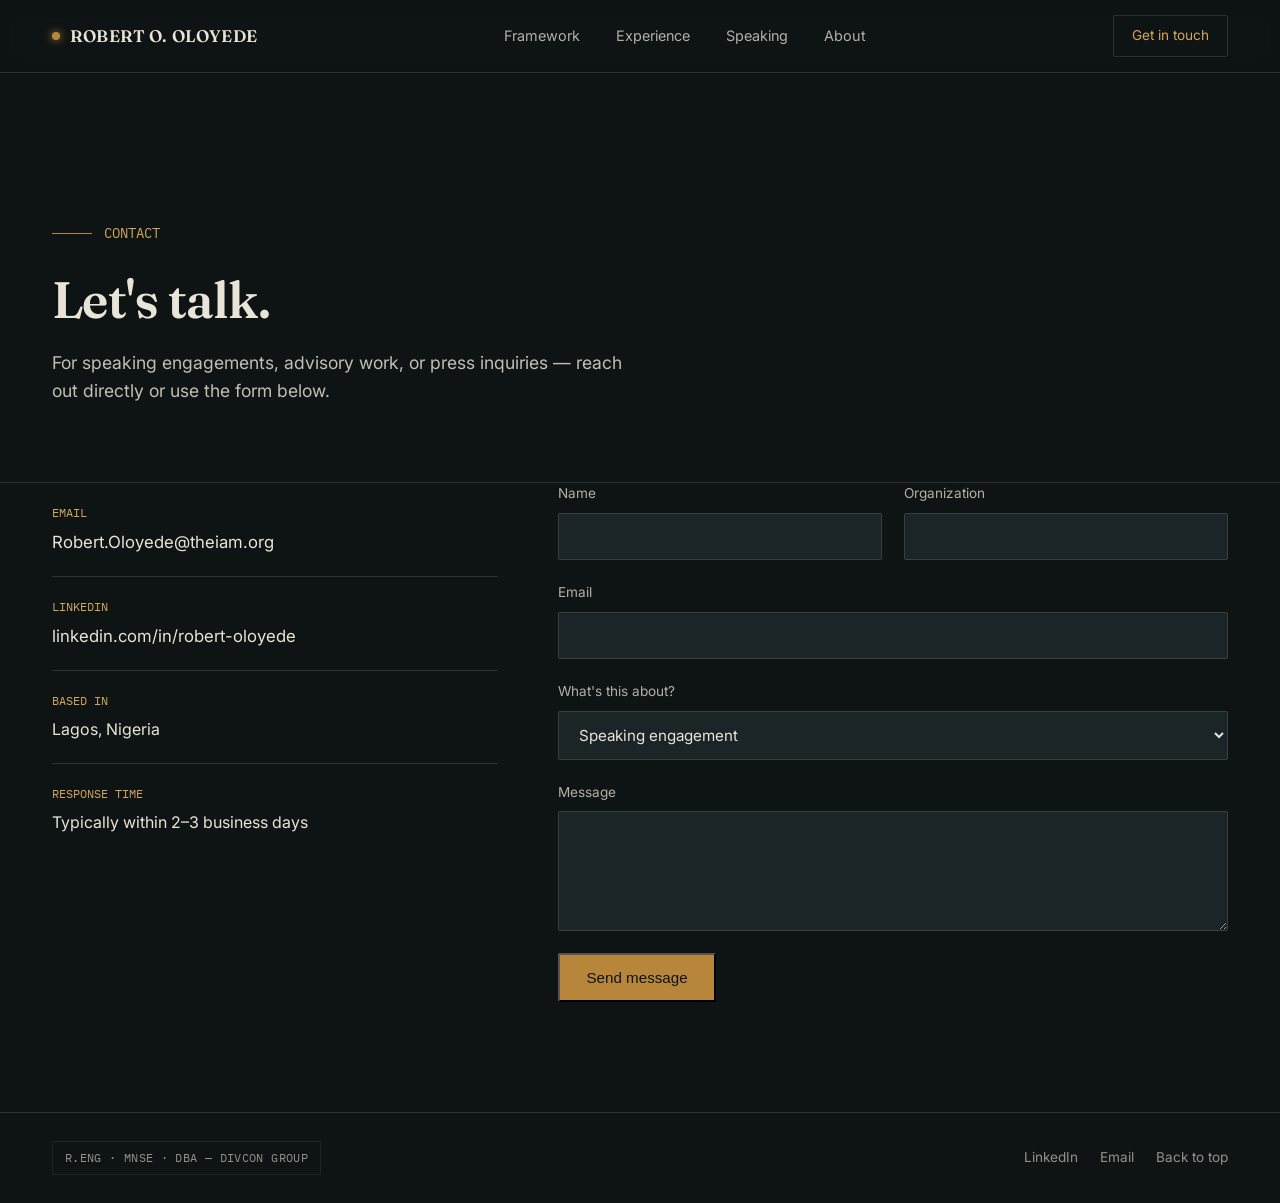
<file: contact.html>
<!DOCTYPE html>
<html lang="en">
<head>
<meta charset="UTF-8" />
<meta name="viewport" content="width=device-width, initial-scale=1.0" />
<title>Contact — Dr. Robert Oloyede</title>
<meta name="description" content="Get in touch with Dr. Robert Oloyede for speaking engagements, advisory work, or media inquiries." />

<!-- Favicon -->
<link rel="icon" type="image/x-icon" href="assets/favicon/favicon.ico">
<link rel="icon" type="image/png" sizes="16x16" href="assets/favicon/favicon-16x16.png">
<link rel="icon" type="image/png" sizes="32x32" href="assets/favicon/favicon-32x32.png">
<link rel="apple-touch-icon" sizes="180x180" href="assets/favicon/apple-touch-icon.png">
<link rel="manifest" href="assets/favicon/site.webmanifest">

<!-- Canonical + Open Graph / Twitter — update BASE_URL sitewide by find-replacing "https://robertoloyede.com" -->
<link rel="canonical" href="https://robertoloyede.com/contact.html" />
<meta property="og:type" content="website" />
<meta property="og:site_name" content="Dr. Robert Oloyede" />
<meta property="og:title" content="Contact — Dr. Robert Oloyede" />
<meta property="og:description" content="Get in touch with Dr. Robert Oloyede for speaking engagements, advisory work, or media inquiries." />
<meta property="og:url" content="https://robertoloyede.com/contact.html" />
<meta property="og:image" content="https://robertoloyede.com/assets/og/og-image.png" />
<meta property="og:image:width" content="1200" />
<meta property="og:image:height" content="630" />
<meta name="twitter:card" content="summary_large_image" />
<meta name="twitter:title" content="Contact — Dr. Robert Oloyede" />
<meta name="twitter:description" content="Get in touch with Dr. Robert Oloyede for speaking engagements, advisory work, or media inquiries." />
<meta name="twitter:image" content="https://robertoloyede.com/assets/og/og-image.png" />

<link rel="preconnect" href="https://fonts.googleapis.com">
<link rel="preconnect" href="https://fonts.gstatic.com" crossorigin>
<link href="https://fonts.googleapis.com/css2?family=Fraunces:opsz,wght@9..144,400;9..144,500;9..144,600;9..144,700&family=Inter:wght@400;500;600&family=IBM+Plex+Mono:wght@400;500;600&display=swap" rel="stylesheet">
<link rel="stylesheet" href="assets/css/style.css">

<style>
  /* ---------- Page-specific: Contact only ---------- */
  /* No 3D icons here on purpose — this page should feel fast and frictionless. */
  .contact-grid{ display:grid; grid-template-columns: 4fr 6fr; gap:60px; align-items:start; }
  @media (max-width:860px){ .contact-grid{ grid-template-columns:1fr; gap:36px; } }

  .contact-info-item{ padding:20px 0; border-bottom:1px solid var(--hairline); }
  .contact-info-item .label{ font-family:'IBM Plex Mono', monospace; font-size:0.78rem; color:var(--brass-light); display:block; margin-bottom:6px; }
  .contact-info-item a{ text-decoration:none; font-size:1.05rem; }
  .contact-info-item a:hover{ color:var(--brass-light); }

  form.contact-form{ display:flex; flex-direction:column; gap:22px; }
  .field{ display:flex; flex-direction:column; gap:8px; }
  .field label{ font-size:0.85rem; opacity:0.75; }
  .field input, .field select, .field textarea{
    background:var(--steel); border:1px solid var(--hairline); color:var(--gauge-white);
    padding:13px 16px; border-radius:2px; font-family:'Inter', sans-serif; font-size:0.95rem;
  }
  .field input:focus, .field select:focus, .field textarea:focus{
    outline:none; border-color:var(--brass);
  }
  .field textarea{ resize:vertical; min-height:120px; }
  .form-row{ display:grid; grid-template-columns:1fr 1fr; gap:22px; }
  @media (max-width:560px){ .form-row{ grid-template-columns:1fr; } }
  .form-status{ font-size:0.9rem; margin-top:4px; display:none; }
  .form-status.success{ display:block; color:#8FBF8A; }
  .form-status.error{ display:block; color:var(--rust); }
</style>
</head>
<body>

<site-header page="contact"></site-header>

<main id="top">

  <!-- PAGE HEADER -->
  <section class="page-header" style="padding-bottom:60px;">
    <div class="wrap">
      <div class="eyebrow-line"><span class="rule"></span><span class="mono">CONTACT</span></div>
      <h1>Let's talk.</h1>
      <p class="lede">For speaking engagements, advisory work, or press inquiries — reach out directly or use the form below.</p>
    </div>
  </section>

  <!-- CONTACT GRID -->
  <section class="section" style="padding-top:0;">
    <div class="wrap contact-grid">

      <div>
        <div class="contact-info-item">
          <span class="label">EMAIL</span>
          <a href="mailto:Robert.Oloyede@theiam.org">Robert.Oloyede@theiam.org</a>
        </div>
        <div class="contact-info-item">
          <span class="label">LINKEDIN</span>
          <a href="https://www.linkedin.com/in/robert-oloyede-mba-mnse-r-eng-a0519724/" target="_blank" rel="noopener">linkedin.com/in/robert-oloyede</a>
        </div>
        <div class="contact-info-item">
          <span class="label">BASED IN</span>
          <span>Lagos, Nigeria</span>
        </div>
        <div class="contact-info-item" style="border-bottom:none;">
          <span class="label">RESPONSE TIME</span>
          <span>Typically within 2–3 business days</span>
        </div>
      </div>

      <form class="contact-form" id="contact-form">
        <div class="form-row">
          <div class="field">
            <label for="name">Name</label>
            <input type="text" id="name" name="name" required autocomplete="name" />
          </div>
          <div class="field">
            <label for="organization">Organization</label>
            <input type="text" id="organization" name="organization" autocomplete="organization" />
          </div>
        </div>
        <div class="field">
          <label for="email">Email</label>
          <input type="email" id="email" name="email" required autocomplete="email" />
        </div>
        <div class="field">
          <label for="topic">What's this about?</label>
          <select id="topic" name="topic">
            <option value="speaking">Speaking engagement</option>
            <option value="advisory">Advisory / consulting</option>
            <option value="press">Press / media</option>
            <option value="other">Other</option>
          </select>
        </div>
        <div class="field">
          <label for="message">Message</label>
          <textarea id="message" name="message" required></textarea>
        </div>
        <div>
          <button type="submit" class="btn btn-primary" id="contact-submit">Send message</button>
          <p class="form-status" id="form-status"></p>
        </div>
      </form>

    </div>
  </section>

</main>

<site-footer></site-footer>
<script src="assets/js/nav.js" defer></script>

<script>
  /* --------------------------------------------------------------------
     Contact form submission.

     This currently just simulates a successful send so the page is fully
     functional to click through. Before going live, wire FORM_ENDPOINT to
     a real backend — the two easiest options on Vercel:

       1. Formspree (zero backend code):
          - Create a form at formspree.io, copy your endpoint
            (looks like "https://formspree.io/f/xxxxxxx")
          - Set FORM_ENDPOINT below to that URL
          - Change the fetch body to FormData instead of JSON:
              body: new FormData(form)
            and remove the "Content-Type" header (browser sets it for you)

       2. A Vercel serverless function (more control, e.g. custom email
          template via Resend):
          - Create /api/contact.js in the project root using the Vercel
            Node.js runtime, call Resend's API from inside it
          - Set FORM_ENDPOINT below to "/api/contact"
          - Keep the JSON fetch below as-is — it already POSTs the right shape
  -------------------------------------------------------------------- */
  const FORM_ENDPOINT = null; // TODO: set to your Formspree URL or "/api/contact"

  const form = document.getElementById("contact-form");
  const submitBtn = document.getElementById("contact-submit");
  const status = document.getElementById("form-status");

  form.addEventListener("submit", async (e) => {
    e.preventDefault();
    status.className = "form-status";
    status.textContent = "";
    submitBtn.disabled = true;
    submitBtn.textContent = "Sending…";

    const data = Object.fromEntries(new FormData(form).entries());

    try {
      if (!FORM_ENDPOINT) {
        // No backend wired up yet — simulate success so the page demos cleanly.
        await new Promise((r) => setTimeout(r, 600));
        console.log("Contact form (demo mode, no FORM_ENDPOINT set):", data);
      } else {
        const res = await fetch(FORM_ENDPOINT, {
          method: "POST",
          headers: { "Content-Type": "application/json" },
          body: JSON.stringify(data),
        });
        if (!res.ok) throw new Error("Request failed");
      }
      status.textContent = "Thanks — your message has been sent. Dr. Oloyede's team will be in touch shortly.";
      status.classList.add("success");
      form.reset();
    } catch (err) {
      status.textContent = "Something went wrong sending that. Please try emailing directly instead.";
      status.classList.add("error");
    } finally {
      submitBtn.disabled = false;
      submitBtn.textContent = "Send message";
    }
  });
</script>

</body>
</html>
</file>
<file: assets/css/style.css>
/* ==========================================================================
   Dr. Robert Oloyede — shared design system
   Tokens, typography, header/footer, and reusable section patterns.
   Every page loads this ONE file — edit here, it updates everywhere.
   ========================================================================== */

:root{
  --ink:#0E1414;
  --steel:#1B2426;
  --steel-2:#232F31;
  --paper:#F2EFE6;
  --brass:#B8863B;
  --brass-light:#D2A65C;
  --rust:#C4571E;
  --gauge-white:#E8E4D8;
  --graphite:#3A4547;
  --hairline: rgba(232,228,216,0.14);
  --hairline-paper: rgba(58,69,71,0.16);
  --max: 1240px;
}

*{ box-sizing:border-box; }
html{ scroll-behavior:smooth; }
body{
  margin:0;
  background:var(--ink);
  color:var(--gauge-white);
  font-family:'Inter', system-ui, sans-serif;
  font-size:16px;
  line-height:1.6;
  -webkit-font-smoothing:antialiased;
}
h1,h2,h3{
  font-family:'Fraunces', serif;
  font-weight:600;
  line-height:1.05;
  letter-spacing:-0.01em;
  margin:0;
}
.mono{ font-family:'IBM Plex Mono', monospace; }
a{ color:inherit; }
img{ max-width:100%; display:block; }
.wrap{ max-width:var(--max); margin:0 auto; padding:0 32px; }
@media (max-width:640px){ .wrap{ padding:0 20px; } }

/* ---------- Header (rendered by <site-header>) ---------- */
header.site-header{
  position:sticky; top:0; z-index:50;
  background:rgba(14,20,20,0.86);
  backdrop-filter: blur(10px);
  border-bottom:1px solid var(--hairline);
}
.nav-inner{ display:flex; align-items:center; justify-content:space-between; height:72px; }
.brandmark{
  font-family:'Fraunces', serif; font-weight:600; font-size:1.05rem; letter-spacing:0.01em;
  display:flex; align-items:center; gap:10px; text-decoration:none;
}
.brandmark .dot{
  width:8px; height:8px; border-radius:50%; background:var(--brass);
  box-shadow:0 0 8px var(--brass); display:inline-block;
}
nav ul{ list-style:none; display:flex; gap:36px; margin:0; padding:0; }
nav a{ text-decoration:none; font-size:0.9rem; color:var(--gauge-white); opacity:0.75; transition:opacity .2s ease; }
nav a:hover{ opacity:1; }
nav a[aria-current="page"]{ opacity:1; border-bottom:1px solid var(--brass); padding-bottom:4px; }
.nav-cta{
  border:1px solid var(--brass); color:var(--brass-light) !important; opacity:1 !important;
  padding:9px 18px; border-radius:2px; font-size:0.85rem !important;
  transition:background .2s ease, color .2s ease; text-decoration:none;
}
.nav-cta:hover{ background:var(--brass); color:var(--ink) !important; }

.nav-toggle{
  display:none; background:none; border:1px solid var(--hairline); color:var(--gauge-white);
  width:40px; height:40px; border-radius:2px; font-size:1.1rem; cursor:pointer;
  align-items:center; justify-content:center;
}
.mobile-menu{
  display:none;
  flex-direction:column;
  border-top:1px solid var(--hairline);
  background:var(--ink);
}
.mobile-menu.open{ display:flex; }
.mobile-menu a{
  text-decoration:none; color:var(--gauge-white); opacity:0.85;
  padding:16px 32px; border-bottom:1px solid var(--hairline); font-size:0.95rem;
}
.mobile-menu a[aria-current="page"]{ color:var(--brass-light); opacity:1; }

@media (max-width:860px){
  nav ul{ display:none; }
  .nav-cta{ display:none; }
  .nav-toggle{ display:flex; }
}

/* ---------- Buttons ---------- */
.btn{
  display:inline-flex; align-items:center; gap:10px; padding:14px 26px; border-radius:2px;
  font-size:0.95rem; text-decoration:none; font-weight:500;
  transition:transform .18s ease, background .18s ease, border-color .18s ease;
}
.btn:hover{ transform:translateY(-1px); }
.btn-primary{ background:var(--brass); color:var(--ink); }
.btn-primary:hover{ background:var(--brass-light); }
.btn-ghost{ border:1px solid var(--hairline); color:var(--gauge-white); }
.btn-ghost:hover{ border-color:var(--brass); }
.cta-row{ display:flex; gap:16px; margin-top:42px; flex-wrap:wrap; }

.link-underline{
  display:inline-flex; align-items:center; gap:8px; margin-top:36px; font-weight:500;
  text-decoration:none; border-bottom:1px solid currentColor; padding-bottom:2px;
}

.eyebrow-line{ display:flex; align-items:center; gap:12px; margin-bottom:28px; }
.eyebrow-line .rule{ width:40px; height:1px; background:var(--brass); }
.eyebrow-line span.mono{ font-size:0.85rem; color:var(--brass-light); }

/* ---------- Page header block (non-home pages) ---------- */
.page-header{ padding:150px 0 70px; border-bottom:1px solid var(--hairline); }
.page-header h1{ font-size:clamp(2.2rem,4.4vw,3.2rem); max-width:18ch; }
.page-header p.lede{ margin-top:22px; font-size:1.1rem; max-width:52ch; opacity:0.82; }
.page-header-grid{
  display:grid; grid-template-columns: 7fr 5fr; gap:40px; align-items:center;
}
@media (max-width:900px){ .page-header-grid{ grid-template-columns:1fr; } }
.page-header-canvas{ height:220px; }
@media (max-width:900px){ .page-header-canvas{ height:160px; } }

/* ---------- Sections ---------- */
.section{ padding:110px 0; }
.section-paper{ background:var(--paper); color:var(--graphite); }
.section-paper h2, .section-paper h3, .section-paper h1{ color:var(--ink); }
.section-head{ display:grid; grid-template-columns: 5fr 7fr; gap:50px; margin-bottom:56px; }
@media (max-width:860px){ .section-head{ grid-template-columns:1fr; gap:24px; } }
.section-head h2{ font-size:clamp(1.9rem, 3.4vw, 2.6rem); }
.section-head .tag{ font-family:'IBM Plex Mono', monospace; font-size:0.8rem; color:var(--brass); display:block; margin-bottom:16px; }
.section-paper .tag{ color:var(--rust); }
.section-head p{ font-size:1.05rem; opacity:0.85; max-width:52ch; }

/* ---------- Strip ---------- */
.strip{ border-top:1px solid var(--hairline); border-bottom:1px solid var(--hairline); padding:26px 0; }
.strip-inner{
  display:flex; align-items:center; justify-content:space-between; flex-wrap:wrap; gap:18px;
  font-family:'IBM Plex Mono', monospace; font-size:0.78rem; letter-spacing:0.02em;
  color:var(--gauge-white); opacity:0.55;
}

/* ---------- Dimension / numbered rows (Framework page + teaser) ---------- */
.dim-list{ display:flex; flex-direction:column; border-top:1px solid var(--hairline-paper); }
.dim-row{ display:grid; grid-template-columns: 60px 1fr; gap:24px; padding:26px 0; border-bottom:1px solid var(--hairline-paper); align-items:baseline; }
.dim-row .num{ font-family:'IBM Plex Mono', monospace; color:var(--brass); font-size:1rem; }
.dim-row h4{ font-family:'Fraunces', serif; font-weight:600; font-size:1.15rem; margin:0 0 6px; color:var(--ink); }
.dim-row p{ margin:0; opacity:0.78; max-width:60ch; }

/* ---------- Stat band ---------- */
.stat-band{ background:var(--steel); padding:80px 0; }
.stat-grid{ display:grid; grid-template-columns:repeat(3, 1fr); gap:40px; }
@media (max-width:760px){ .stat-grid{ grid-template-columns:1fr; gap:36px; } }
.stat{ border-top:2px solid var(--brass); padding-top:20px; }
.stat .num{ font-family:'IBM Plex Mono', monospace; font-size:2.6rem; color:var(--gauge-white); display:block; }
.stat .cap{ margin-top:10px; font-size:0.92rem; opacity:0.66; max-width:32ch; }

/* ---------- Video panel ---------- */
.video-section .wrap{ display:grid; grid-template-columns: 5fr 7fr; gap:56px; align-items:center; }
@media (max-width:900px){ .video-section .wrap{ grid-template-columns:1fr; } }
.video-panel{
  position:relative; border-radius:4px; overflow:hidden; border:1px solid var(--hairline);
  background:var(--steel); aspect-ratio:16/9;
}
.video-panel::before{
  content:""; position:absolute; inset:10px; border:1px solid rgba(232,228,216,0.18);
  pointer-events:none; border-radius:2px;
}
.video-panel img{ width:100%; height:100%; object-fit:cover; opacity:0.55; }
.video-panel iframe{ position:absolute; inset:0; width:100%; height:100%; border:0; z-index:1; }
.play-btn{
  position:absolute; top:50%; left:50%; transform:translate(-50%,-50%);
  width:74px; height:74px; border-radius:50%; background:var(--brass);
  display:flex; align-items:center; justify-content:center; cursor:pointer; border:none;
}
.play-btn svg{ margin-left:4px; }
.video-copy .tag{ color:var(--brass); font-family:'IBM Plex Mono', monospace; font-size:0.8rem; }
.video-copy h2{ margin-top:16px; font-size:clamp(1.8rem,3vw,2.3rem); max-width:14ch; }
.video-copy p{ margin-top:18px; opacity:0.8; max-width:48ch; }

/* ---------- Closing CTA ---------- */
.closing{ padding:110px 0; text-align:left; border-top:1px solid var(--hairline); }
.closing h2{ font-size:clamp(2rem,4vw,3rem); max-width:16ch; }
.closing .cta-row{ margin-top:36px; }

/* ---------- Footer (rendered by <site-footer>) ---------- */
footer.site-footer{ border-top:1px solid var(--hairline); padding:28px 0; }
.footer-inner{ display:flex; justify-content:space-between; align-items:center; flex-wrap:wrap; gap:14px; }
.stamp{
  font-family:'IBM Plex Mono', monospace; font-size:0.76rem; letter-spacing:0.03em; opacity:0.6;
  border:1px solid var(--hairline); padding:6px 12px; border-radius:2px;
}
.footer-links{ display:flex; gap:22px; }
.footer-links a{ text-decoration:none; font-size:0.85rem; opacity:0.6; }
.footer-links a:hover{ opacity:1; }

::selection{ background:var(--brass); color:var(--ink); }

/* ==========================================================================
   Reusable components — bio grid, timeline, credentials, pull-quote.
   Used on About now; Experience/Speaking reuse the timeline + credentials.
   ========================================================================== */

/* ---------- Bio / portrait grid ---------- */
.bio-grid{ display:grid; grid-template-columns: 5fr 7fr; gap:56px; align-items:start; }
@media (max-width:900px){ .bio-grid{ grid-template-columns:1fr; } }
.portrait-frame{
  position:relative; aspect-ratio:4/5; border-radius:4px; overflow:hidden;
  border:1px solid var(--hairline); background:var(--steel);
}
.portrait-frame::before{
  content:""; position:absolute; inset:10px; border:1px solid rgba(232,228,216,0.18);
  pointer-events:none; border-radius:2px; z-index:2;
}
.portrait-frame img{ width:100%; height:100%; object-fit:cover; }
.portrait-caption{
  margin-top:14px; font-family:'IBM Plex Mono', monospace; font-size:0.78rem; opacity:0.55;
}
.bio-copy p{ font-size:1.05rem; opacity:0.85; margin:0 0 20px; max-width:60ch; }
.bio-copy p:first-of-type{ font-size:1.18rem; opacity:0.95; }

/* ---------- Timeline ---------- */
.timeline{
  border-left:2px solid var(--brass); display:flex; flex-direction:column; gap:34px;
  padding-left:30px; margin-top:8px;
}
.timeline-item{ position:relative; }
.timeline-item::before{
  content:""; position:absolute; left:-38px; top:5px; width:10px; height:10px; border-radius:50%;
  background:var(--brass); box-shadow:0 0 0 4px var(--ink);
}
.section-paper .timeline-item::before{ box-shadow:0 0 0 4px var(--paper); }
.timeline-item .year{ font-family:'IBM Plex Mono', monospace; font-size:0.82rem; color:var(--brass-light); }
.section-paper .timeline-item .year{ color:var(--rust); }
.timeline-item h4{
  font-family:'Fraunces', serif; font-weight:600; font-size:1.1rem; margin:4px 0 6px;
}
.timeline-item p{ margin:0; opacity:0.75; max-width:58ch; font-size:0.96rem; }

/* ---------- Credentials grid ---------- */
.credentials-grid{ display:grid; grid-template-columns:repeat(4, 1fr); gap:24px; margin-top:8px; }
@media (max-width:760px){ .credentials-grid{ grid-template-columns:repeat(2, 1fr); } }
.credential{ border-top:2px solid var(--brass); padding-top:16px; }
.credential .code{ font-family:'IBM Plex Mono', monospace; font-size:1.3rem; display:block; }
.credential .label{ font-size:0.85rem; opacity:0.7; margin-top:6px; display:block; }

/* ---------- Pull-quote ---------- */
.pull-quote{
  border-left:3px solid var(--brass); padding-left:28px; margin:0;
  font-family:'Fraunces', serif; font-size:1.4rem; line-height:1.35; max-width:62ch;
}
.pull-quote cite{
  display:block; margin-top:18px; font-family:'IBM Plex Mono', monospace; font-size:0.82rem;
  opacity:0.6; font-style:normal;
}

/* ---------- Info grid (bordered card grid) — used for "7 challenges" on
   Framework and Divcon's capabilities on Experience ---------- */
.info-grid{
  display:grid; grid-template-columns:repeat(3, 1fr); gap:1px;
  background:var(--hairline); border:1px solid var(--hairline); margin-top:8px;
}
@media (max-width:860px){ .info-grid{ grid-template-columns:repeat(2,1fr); } }
@media (max-width:560px){ .info-grid{ grid-template-columns:1fr; } }
.info-card{ background:var(--ink); padding:28px 24px; display:flex; flex-direction:column; gap:10px; }
.section-paper .info-card{ background:var(--paper); }
.info-card .idx{ font-family:'IBM Plex Mono', monospace; font-size:0.78rem; color:var(--brass-light); }
.section-paper .info-card .idx{ color:var(--rust); }
.info-card h4{ font-family:'Fraunces', serif; font-size:1.05rem; font-weight:600; margin:0; }
.info-card p{ margin:0; font-size:0.9rem; opacity:0.72; }
</file>
